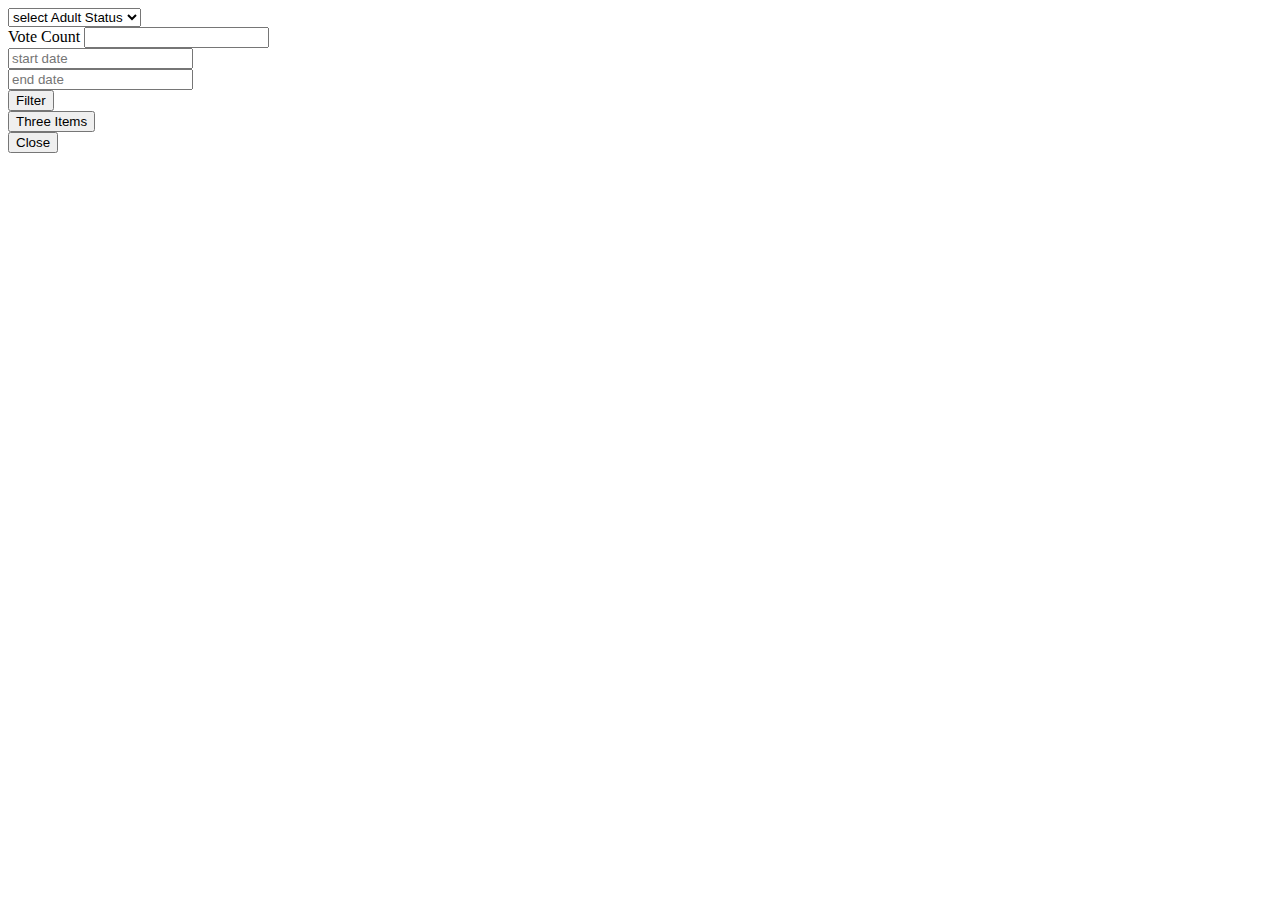
<file: projects/movies_app/index.html>
<!doctype html>
<html lang="en">
  <head>
    <!-- Required meta tags -->
    <meta charset="utf-8">
    <meta name="viewport" content="width=device-width, initial-scale=1">

    <!-- Bootstrap CSS -->
    <link href="https://cdn.jsdelivr.net/npm/bootstrap@5.0.2/dist/css/bootstrap.min.css" rel="stylesheet" integrity="sha384-EVSTQN3/azprG1Anm3QDgpJLIm9Nao0Yz1ztcQTwFspd3yD65VohhpuuCOmLASjC" crossorigin="anonymous">

    <title>Hello, world!</title>
  </head>
  <body>
    <div class="container">
      <div class="row">
        <div class="col-lg-4" data-adult>
          <select class="form-select" id="adult">
            <option selected disabled value="none">select Adult Status</option>
            <option value="1">Adult</option>
            <option value="0">NOt Adult</option>
          </select>
        </div>
        <div class="col-lg-4" data-voteCount>
          <label for="vote-count" class="form-label">Vote Count</label>
          <input type="number" class="form-control" id="vote-count" />
        </div>
        <div class="col-lg-4" data-releaseDate>
          <div class="row">
            <div class="col-6">
              <input type="number" class="form-control" id="start-date" placeholder="start date"> 
            </div>
            <div class="col-6">
              <input type="number" class="form-control" id="end-date" placeholder="end date"> 
            </div>
          </div>
 
        </div>
      </div>

      <div class="row">
        <button class="btn btn-primary" id="filter">Filter</button>
      </div>
      <div class="row">
        <button class="btn btn-outline-success" id="three">Three Items</button>
      </div>

    </div>
    
    <div class="container">
      <div class="row" id="data-row">
        
      </div>
    </div> 

    
  <!-- Modal -->
  <div class="modal fade" id="view-modal" tabindex="-1" aria-labelledby="view-modal-label" aria-hidden="true">
    <div class="modal-dialog">
      <div class="modal-content">
        <div class="modal-header">
          <button class="btn" onclick="hideModal()">Close</button>
        </div>
        
        <div id="view-modal-body">
          
        </div>
      </div>
    </div>
  </div>

<!--!CARD-->
<div class="container my-5">
    <div class="row">

    </div>
</div>





    
    <script src="https://cdn.jsdelivr.net/npm/bootstrap@5.0.2/dist/js/bootstrap.bundle.min.js" integrity="sha384-MrcW6ZMFYlzcLA8Nl+NtUVF0sA7MsXsP1UyJoMp4YLEuNSfAP+JcXn/tWtIaxVXM" crossorigin="anonymous"></script>
    <script src="scripts/helpers.js"></script>
    <script src="scripts/components.js"></script>
    <script src="scripts/app.js"></script>
    <script src="scripts/functions.js"></script>
    
    
  </body>
</html>
</file>
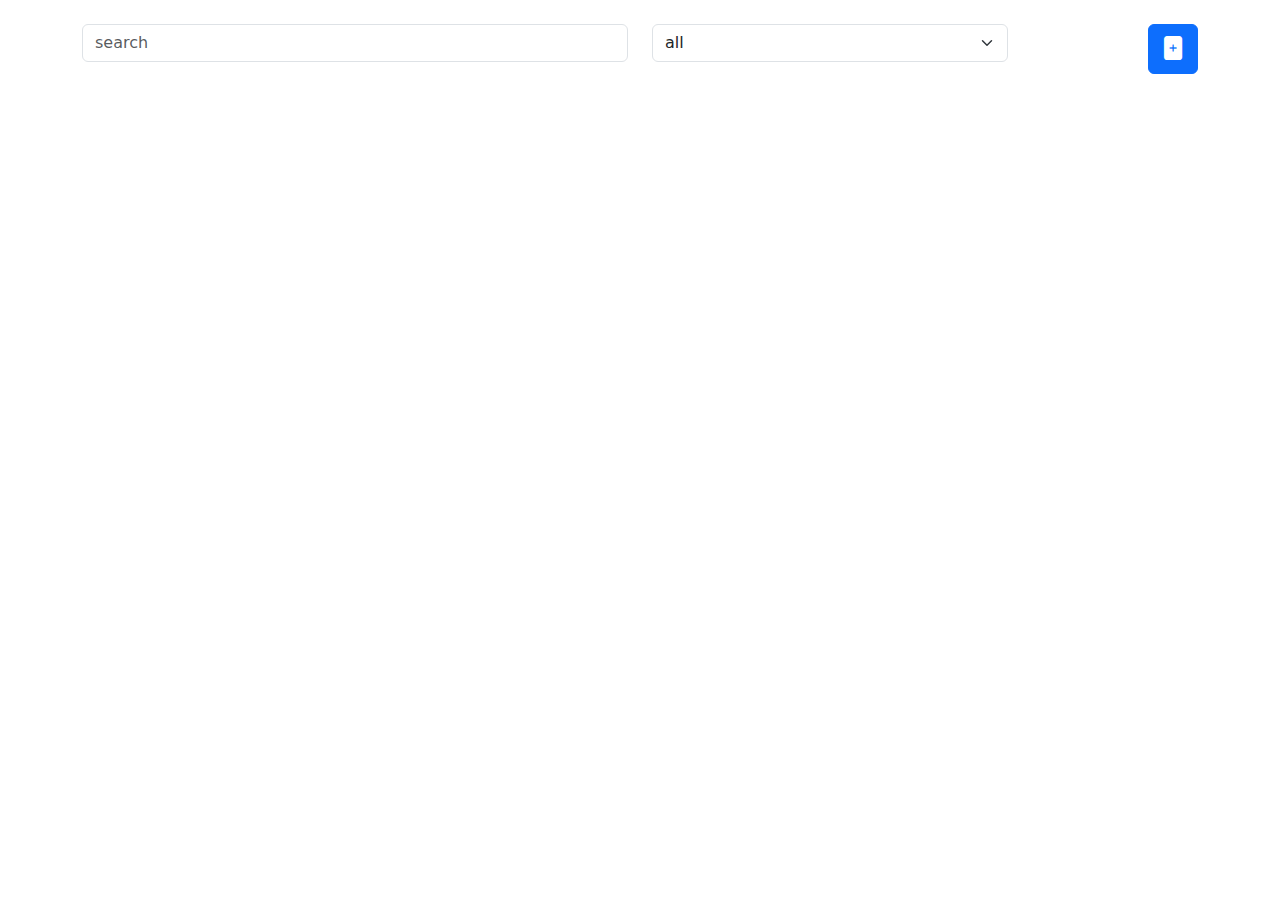
<file: projects/oop_pages/index.html>
<!doctype html>
<html lang="en">
  <head>
    <meta charset="utf-8">
    <meta name="viewport" content="width=device-width, initial-scale=1">
    <title>Bootstrap demo</title>
    <link href="https://cdn.jsdelivr.net/npm/bootstrap@5.2.0/dist/css/bootstrap.min.css" rel="stylesheet"/>
    <link rel="stylesheet" href="https://cdn.jsdelivr.net/npm/bootstrap-icons@1.9.1/font/bootstrap-icons.css"/>
    <link rel="stylesheet" href="styles/style.css"/>
  </head>
  <body>
    <div class="container mt-4">
        <div class="row" data-header>
            <div class="col-sm-6">
              <input type="search" class="form-control" id="search" placeholder="search" />
            </div>
            <div class="col-sm-4">
              <select class="form-select" id="filter">
                <option value="all">all</option>
                <option value="sport">Sport</option>
                <option value="medicine">Medicine</option>
                <option value="culture">Culture</option>
              </select>
            </div>
            <div class="col-sm-2">
                <button type="button" class="btn btn-primary float-end" id="add-page-button">
                    <i class="bi bi-file-plus-fill fs-4"></i>
                </button>
            </div>
        </div>
        <div class="row" id="pages-list"></div>
    </div>

    <!--? MODALS -->

    <!-- Modal -->
    <div class="modal fade" id="add-page-modal" data-bs-backdrop="static" data-bs-keyboard="false" tabindex="-1" aria-labelledby="add-page-modal-label" aria-hidden="true">
        <div class="modal-dialog">
        <div class="modal-content">
            <div class="modal-header">
            <h5 class="modal-title" id="add-page-modal-label">ADD PAGE</h5>
            <button type="button" class="btn-close" data-bs-dismiss="modal" aria-label="Close"></button>
            </div>
            <div class="modal-body">
                <form id="add-page-form">
                    <div class="mb-3">
                      <input type="text" class="form-control" name="title" placeholder="Page Title" />
                    </div>
                    <div class="mb-3">
                        <input type="url" class="form-control" name="url" placeholder="Page Url" />
                    </div>
                    <div class="mb-3">
                        <select class="form-select" name="category">
                            <option selected disabled>Choose</option>
                            <option value="sport">Sport</option>
                            <option value="medicine">Medicine</option>
                            <option value="culture">Culture</option>
                          </select>
                    </div>
                    <button type="submit" class="btn btn-outline-success">Submit</button>
                  </form>
            </div>
        </div>
        </div>
    </div>




    <!--Modal For Edit-->

    <!-- Modal -->
    <div class="modal fade" id="edit-page-modal" data-bs-backdrop="static" data-bs-keyboard="false" tabindex="-1" aria-labelledby="edit-page-modal-label" aria-hidden="true">
      <div class="modal-dialog">
      <div class="modal-content">
          <div class="modal-header">
          <h5 class="modal-title" id="edit-page-modal-label">EDIT PAGE</h5>
          <button type="button" class="btn-close" data-bs-dismiss="modal" aria-label="Close"></button>
          </div>
          <div class="modal-body">
              <form id="edit-page-form">
                  <div class="mb-3">
                    <input type="text" class="form-control" name="title" placeholder="Page Title" />
                  </div>
                  <div class="mb-3">
                      <input type="url" class="form-control" name="url" placeholder="Page Url" />
                  </div>
                  <div class="mb-3">
                      <select class="form-select" name="category">
                          <option selected disabled>Choose</option>
                          <option value="sport">Sport</option>
                          <option value="medicine">Medicine</option>
                          <option value="culture">Culture</option>
                        </select>
                  </div>
                  <div class="mb-3">
                    <input type="hidden" class="form-control" name="id" />
                    <input type="hidden" class="form-control" name="rows"/>
                </div>
                  
                  <button type="submit" class="btn btn-outline-success">Submit</button>
                </form>
          </div>
      </div>
      </div>
  </div>
    
    <script src="https://cdn.jsdelivr.net/npm/bootstrap@5.2.0/dist/js/bootstrap.bundle.min.js"></script>
    <script type="module" src="scripts/app.js"></script>
    <script type="module">
      import {_delete_, _edit_} from './scripts/functions.js'

      window._delete_ = _delete_
      window._edit_ = _edit_
    </script>
  </body>
</html>
</file>
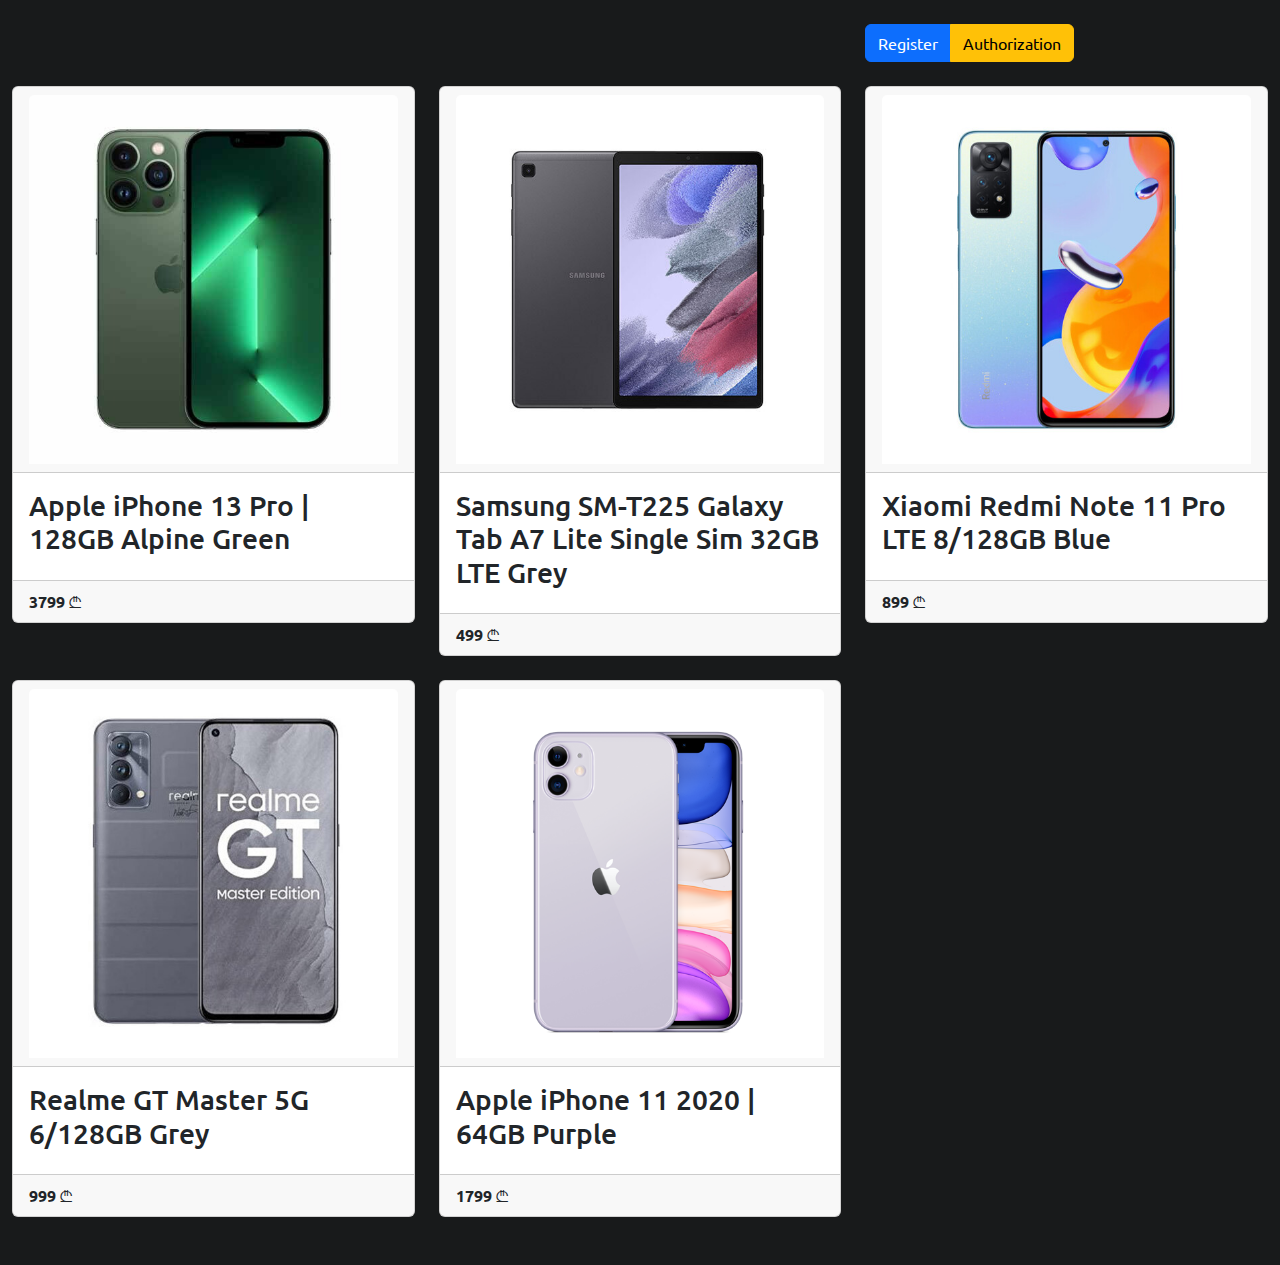
<file: projects/shopping_cart/index.html>
<!DOCTYPE html>
<html lang="en">

<head>
  <!-- Required meta tags -->
  <meta charset="utf-8" />
  <meta name="viewport" content="width=device-width, initial-scale=1" />
  <!-- Bootstrap CSS -->
  <link rel="stylesheet" href="https://cdn.jsdelivr.net/npm/bootstrap@5.0.2/dist/css/bootstrap.min.css" />
  <link rel="stylesheet" href="https://cdnjs.cloudflare.com/ajax/libs/font-awesome/6.0.0/css/all.min.css" />
  <link rel="stylesheet" href="styles/style.css" />
  <link rel="shortcut icon" href="images/icons/cart.png" type="image/x-icon" />
  <style>
    .fa-cart-plus, 
    .fa-trash-can,
    .empty-cart {
      pointer-events: none;
    }

    .fa-cart-shopping {
      color: hsl(4, 81%, 59%);
    }

    .cart-info {
      display: flex;
      gap: 5px;
    }

    .cart-info::after, .cart-info::before {
      padding: 5px;
      background-color: hsl(221, 8%, 55%);
      border-radius: 2px;
      font-size: 1rem;
      color: hsl(4, 81%, 59%);
    }

    .cart-info::after {
      content: attr(data-items-price);
    }

    .cart-info::before {
      content: attr(data-items-count);
    }

    .table td {
      vertical-align: middle;
    }
  </style>
  <title>📦 Shopping Cart</title>
</head>

<body>

  <div class="container">
    <div class="row justify-content-end my-4" id="auth-row">
    </div>
    <div class="row my-4" id="products"></div>
  </div>


  <!-- TODO => REGISTER MODAL -->
<div class="modal fade" id="register-modal" tabindex="-1" aria-labelledby="register-modal-label" aria-hidden="true">
  <div class="modal-dialog">
    <div class="modal-content">
      <div class="modal-body">
        <form id="register-form">
          <div class="mb-3">
            <label for="register_email" class="form-label">Email address</label>
            <input type="email" class="form-control" id="register_email" required />
          </div>
          <div class="mb-3">
            <label for="register_password" class="form-label">Password</label>
            <input type="password" class="form-control" id="register_password" required />
          </div>
          <div class="mb-3">
            <label for="register_repeat_password" class="form-label">Repeat Password</label>
            <input type="password" class="form-control" id="register_repeat_password" required />
          </div>
          <button type="submit" class="btn btn-primary">Registration</button>
        </form>
      </div>
    </div>
  </div>
</div>


<!-- TODO => authorization MODAL -->
<div class="modal fade" id="authorization-modal" tabindex="-1" aria-labelledby="authorization-modal-label" aria-hidden="true">
  <div class="modal-dialog">
    <div class="modal-content">
      <div class="modal-body">
        <form id="authorization-form">
          <div class="mb-3">
            <label for="authorization_email" class="form-label">Email address</label>
            <input type="email" class="form-control" id="authorization_email" required />
          </div>
          <div class="mb-3">
            <label for="authorization_password" class="form-label">Password</label>
            <input type="password" class="form-control" id="authorization_password" required />
          </div>
          <button type="submit" class="btn btn-primary">Authorization</button>
        </form>
      </div>
    </div>
  </div>
</div>

<!-- TODO => ITEMS  -->
<div class="modal fade" id="items-modal" tabindex="-1" aria-labelledby="items-modal-label" aria-hidden="true">
  <div class="modal-dialog" style="max-width: 900px;">
    <div class="modal-content">
      <div class="modal-body">
        <table class="table items-table">

        </table>
      </div>
    </div>
  </div>
</div>

  <script src="https://cdn.jsdelivr.net/npm/@popperjs/core@2.9.2/dist/umd/popper.min.js"></script>
  <script src="https://cdn.jsdelivr.net/npm/bootstrap@5.0.2/dist/js/bootstrap.min.js"></script>
  <script src="scripts/components.js"></script>
  <script src="scripts/helpers.js"></script>
  <script src="scripts/database.js"></script>
  <script src="scripts/functions.js"></script>
  <script src="scripts/app.js"></script>

</body>

</html>
</file>
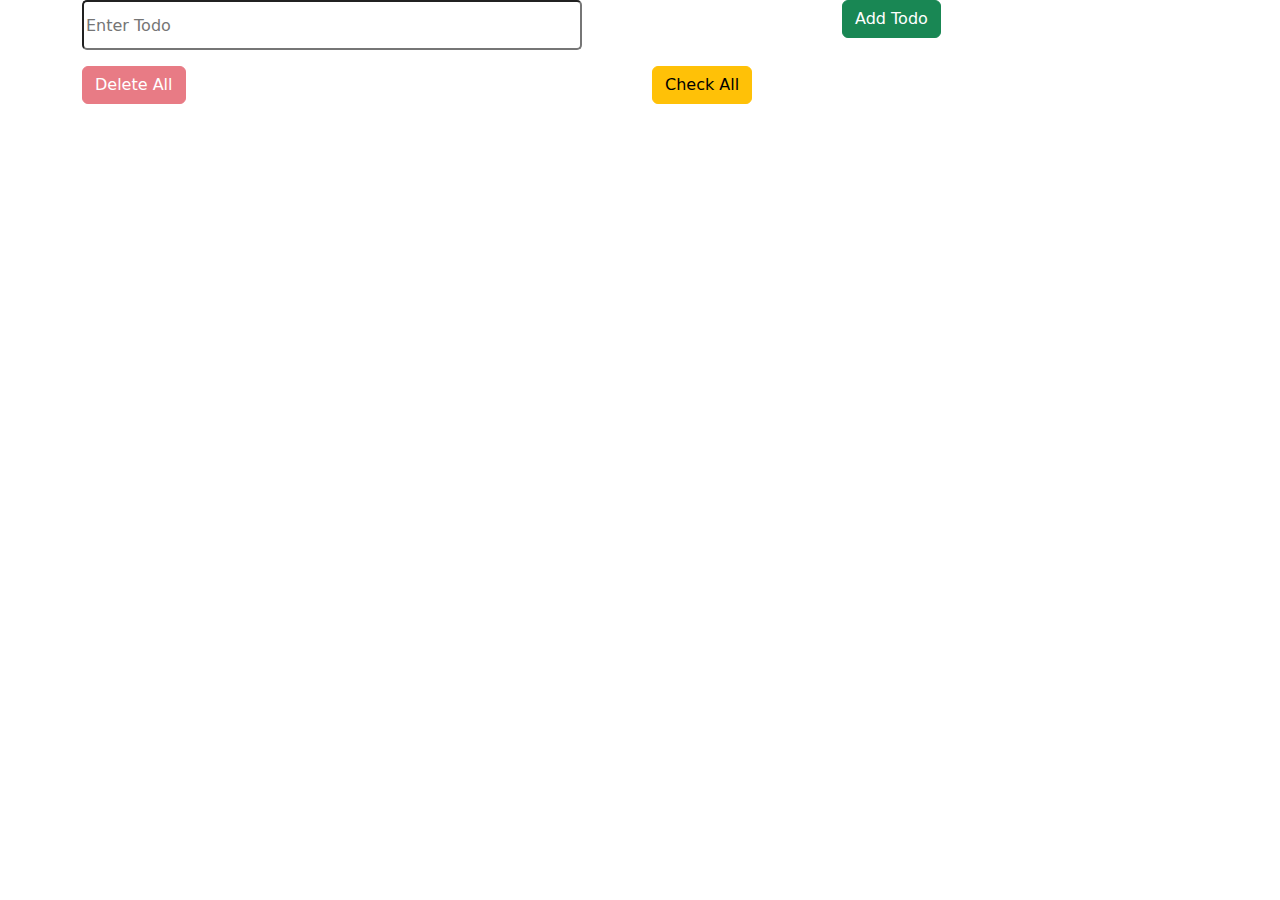
<file: projects/todo_list/index.html>
<!doctype html>
<html lang="en">
  <head>
    <!-- Required meta tags -->
    <meta charset="utf-8">
    <meta name="viewport" content="width=device-width, initial-scale=1">

    <!-- Bootstrap CSS -->
    <link href="https://cdn.jsdelivr.net/npm/bootstrap@5.0.2/dist/css/bootstrap.min.css" rel="stylesheet"/>
    <link href="styles/style.css" rel="stylesheet"/>
    <title>Nikoloz's TodoList</title>
  </head>
  <body>
    <div class="container">
        <div class="row">
            <div class="col-lg-8">
                <input type="text" placeholder="Enter Todo" id="todo-input">
            </div>
            <div class="col-lg-4">
                <button class="btn btn-success" id="add-button">Add Todo</button>
            </div>
        </div>
        <div class="row">
            <div class="col-lg-12">
                <ul id="ul-list">

                </ul>
            </div>
        </div>
        <div class="row">
            <div class="col-lg-6">
                <button class="btn btn-danger"  id="delete-all-button" disabled>Delete All</button>
            </div>
            <div class="col-lg-6">
                <button class="btn btn-warning" id="check-all-button">Check All</button>
            </div>
        </div>
        <div class="row my-5 d-none"  id="edit-row">
            <div class="col-lg-8">
                <input type="text" placeholder="Change Todo" id="todo-input-change">
            </div>
            <div class="col-lg-4">
                <button class="btn btn-secondary" id="change-button">Change Todo</button>
            </div>
        </div>
    </div>


    
    <script src="https://cdn.jsdelivr.net/npm/bootstrap@5.0.2/dist/js/bootstrap.bundle.min.js"></script>
    <script src="scripts/helpers.js"></script>
    <script src="scripts/components.js"></script>
    <script src="scripts/functions.js"></script>
    <script src="scripts/app.js"></script>
    
  </body>
</html>
</file>
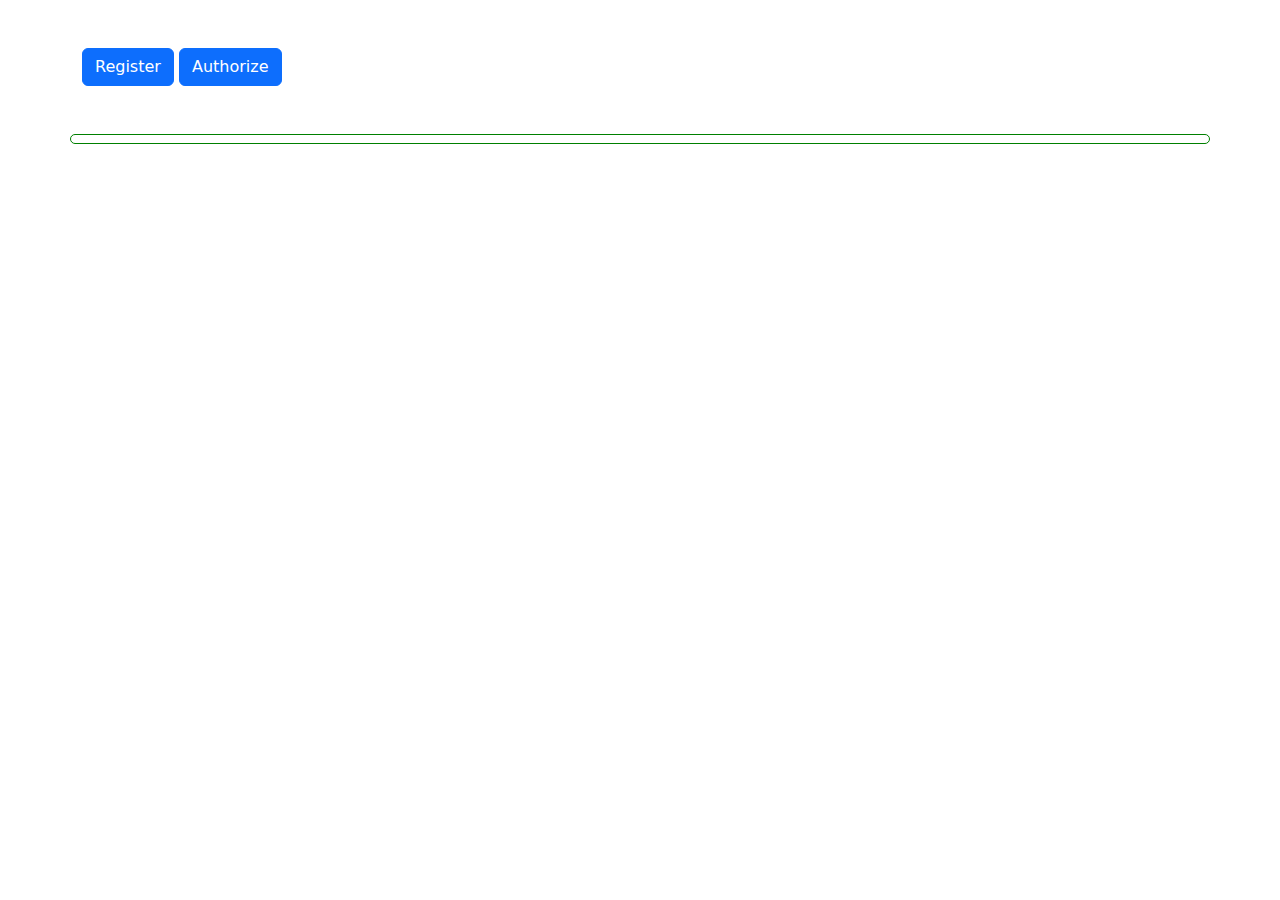
<file: projects/voting_app/index.html>
<!doctype html>
<html lang="en">
  <head>
    <!-- Required meta tags -->
    <meta charset="utf-8">
    <meta name="viewport" content="width=device-width, initial-scale=1">

    <!-- Bootstrap CSS -->
    <link href="https://cdn.jsdelivr.net/npm/bootstrap@5.0.2/dist/css/bootstrap.min.css" rel="stylesheet"/>
    <link href="styles/style.css" rel="stylesheet"/>
    <title>Vote App</title>
  </head>
  <body>
    <div class="container my-5">
        <div class="row"  id="auth-row" data-authblock>
            
        </div>
        <div class="row" id="question-input" data-question-input>
            
        </div>
        <div class="row" id="choices-input" data-choices-input>
            <!-- <div class="col-lg-12">
                <h4><input type="radio" name="choices" id="">&nbsp;Python</h4>
                <h4><input type="radio" name="choices" id="">&nbsp;JavaScript</h4>
                <h4><input type="radio" name="choices" id="">&nbsp;PHP</h4>
                <button type="button" class="btn btn-success" id="vote-button">Vote</button>
            </div> -->
        </div>
        <div class="row" id="vote-button-input" data-vote-button>
            <div class="row">
                
                <!-- <button type="button" class="btn btn-success" id="vote-button" onclick="vote(event)">Vote</button> -->
            </div>
        </div>
        <div class="row" id="vote-amount" data-vote-amount>

        </div>
        <div class="row" id="program-vote-amount" data-program-vote-amount>
            
        </div>
        <!-- <div class="row" id="vote-inputs" data-vote-input>
            <div class="col-lg-12">
                <div class="page">
                    <h2>Which Programming Language Do You Prefer</h2>
                </div>
            </div>
        </div> -->
    </div>

    <div class="container">
      <div class="row" id="total-input">

      </div>
      <div style="width:20%; background-color:red;">
           
      </div>
      <!-- <div class="col-lg-12">
        <div data-javascript>
          p 
        </div>
      </div>
      <div class="col-lg-12">
        <div data-php>
          p 
        </div>
      </div>
      <div class="col-lg-12">
        <div data-python>
          p 
        </div>
      </div> -->
    </div>


   
  
  

















  <!-- Registration Modal -->
  <div class="modal fade" id="register-modal" tabindex="-1" aria-labelledby="register-modal-label" aria-hidden="true">
    <div class="modal-dialog">
      <div class="modal-content">
        <div class="modal-body">
            <form id="register-form">  
                <div class="mb-3">
                    <label for="register_email" class="form-label">Email address</label>
                    <input type="email" class="form-control" id="register_email" required>
                </div>
                <div class="mb-3">
                    <label for="register_password" class="form-label">Password</label>
                    <input type="password" class="form-control" id="register_password" required>
                </div>
                <div class="mb-3">
                    <label for="register_repeat_password" class="form-label">Repeat Password</label>
                    <input type="password" class="form-control" id="register_repeat_password" required>
                </div>
                <button type="submit" class="btn btn-primary">Register</button>
            </form>
        </div>
      </div>
    </div>
  </div>
<!-- End of Registration Modal -->


<!-- Start of Authorization Modal-->
<div class="modal fade" id="authorization-modal" tabindex="-1" aria-labelledby="authorization-modal-label" aria-hidden="true">
    <div class="modal-dialog">
      <div class="modal-content">
        <div class="modal-body">
            <form id="authorization-form">  
                <div class="mb-3">
                    <label for="authorization_email" class="form-label">Email address</label>
                    <input type="email" class="form-control" id="authorization_email" required>
                </div>
                <div class="mb-3">
                    <label for="authorization_password" class="form-label">Password</label>
                    <input type="password" class="form-control" id="authorization_password" required>
                </div>
                <button type="submit" class="btn btn-primary">Authorize</button>
            </form>
        </div>
      </div>
    </div>
  </div>
<!-- End of Authorization Modal-->





















    
    <script src="https://cdn.jsdelivr.net/npm/bootstrap@5.0.2/dist/js/bootstrap.bundle.min.js" ></script>
    <script src="scripts/database.js" ></script>
    <script src="scripts/helpers.js" ></script>
    <script src="scripts/components.js" ></script>
    <script src="scripts/functions.js" ></script>
    <script src="scripts/app.js" ></script>
    
  </body>
</html>
</file>
<file: projects/oop_pages/styles/style.css>
/* Disable pointer events */
.bi-file-plus-fill,
.bi-pencil-square,
.bi-trash-fill {
    pointer-events: none;
}

.page-sport {
    background-color: hsla(36, 100%, 50%, 0.3);
}

.page-medicine {
    background-color: hsla(66, 70%, 54%, 0.3);
}

.page-culture {
    background-color: hsla(174, 100%, 29%, 0.3);
}
</file>
<file: projects/shopping_cart/styles/style.css>
@import url("https://fonts.googleapis.com/css2?family=Ubuntu:wght@300&display=swap");
@media (max-width: 1399.98px) {
  .container {
    max-width: 100%;
  }
}
body {
  font-family: "Ubuntu", sans-serif;
  font-size: 1rem;
  line-height: 1.5;
  background-color: hsl(200deg, 6%, 10%);
}

/* MIXIN SCSS */
/* FUNCTIONS SCSS */
/* styled component */
/* styled component */
/* styled component */
/* styled component */
/* styled component *//*# sourceMappingURL=style.css.map */
</file>
<file: projects/todo_list/styles/style.css>
#todo-input {
    width: 500px;
    height: 50px;
    border-radius: 5px;
}
</file>
<file: projects/voting_app/styles/style.css>
.question {
    border: 1px solid green;
    border-radius: 5px;
    text-align: center;
}
</file>
